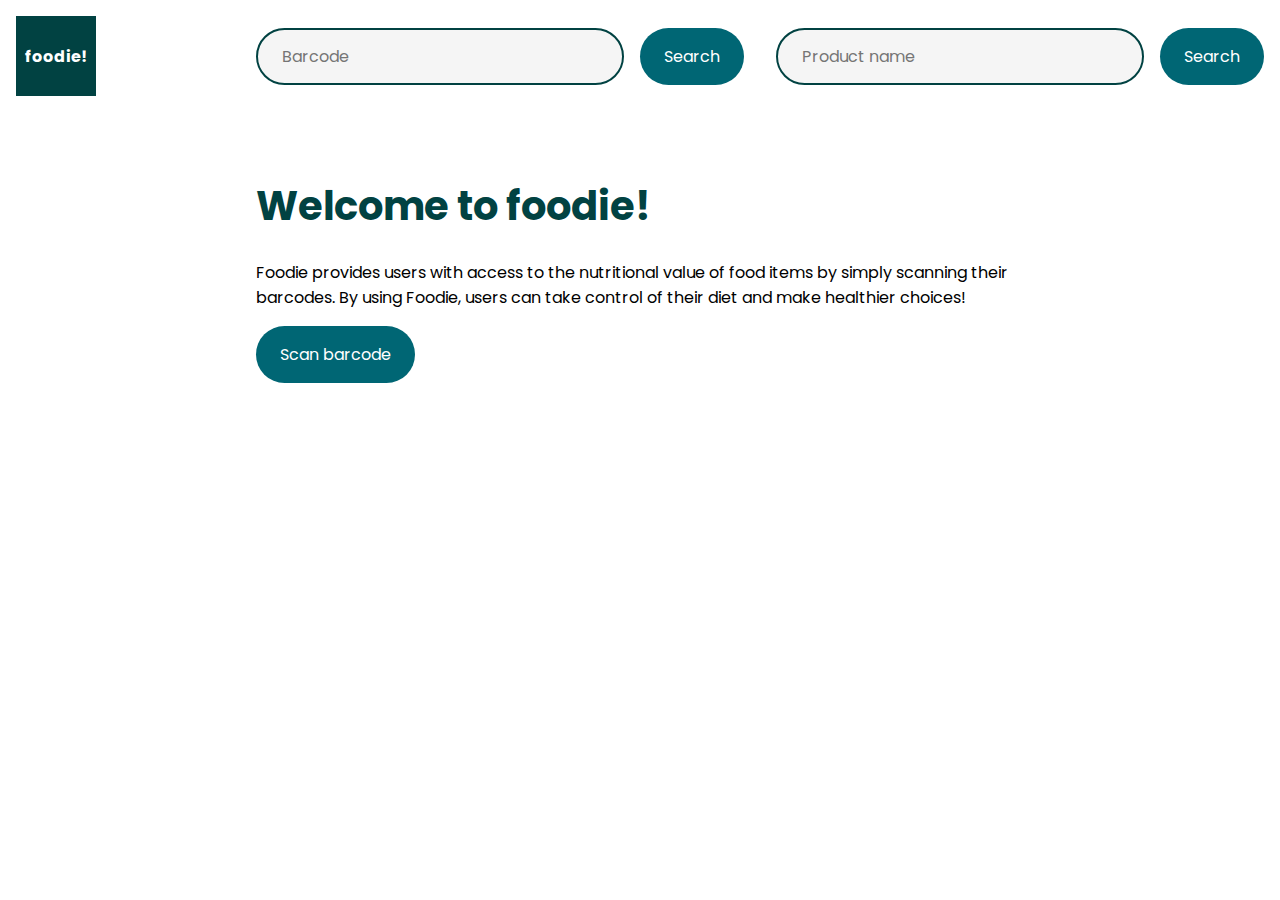
<file: index.html>
<!DOCTYPE html>
<html lang="en">
  <head>
    <meta charset="UTF-8" />
    <meta http-equiv="X-UA-Compatible" content="IE=edge" />
    <meta name="viewport" content="width=device-width, initial-scale=1.0" />
    <title>Foodie</title>
    <link rel="stylesheet" href="./static/css/styles.css" />
  </head>
  <body>
    <header>
      <a class="logo" href="#home">foodie!</a>

      <div>
        <form class="product-form">
          <label class="visibly-hidden" for="barcode">Barcode</label>

          <input id="barcode" class="product-input" type="text" name="barcode" placeholder="Barcode" />

          <button type="submit">Search</button>
        </form>

        <form class="products-form">
          <label class="visibly-hidden" for="product">Product name</label>

          <input id="product" class="products-input" type="text" name="product" placeholder="Product name" />

          <button type="submit">Search</button>
        </form>
      </div>
    </header>

    <main class="app"></main>

    <script src="./static/scripts/lib/routie.min.js"></script>
    <script type="module" src="./static/scripts/app.js"></script>
  </body>
</html>
</file>
<file: static/css/styles.css>
/* Font */

@import url("https://fonts.googleapis.com/css2?family=Poppins:wght@400;700&display=swap");

/* General styles */

:root {
  --white: #fff;
  --black: #000;
  --dark-green: #014242;
  --green: #006674;
  --light-gray: #f5f5f5;
  --medium-gray: #a1a1a1;
}

*,
main {
  box-sizing: border-box;
  margin: 0;
  padding: 0;

  font-family: "Poppins", sans-serif;
}

main {
  max-width: 48rem;
  margin: 4rem auto;
}

li {
  list-style-type: none;
}

h1 {
  margin-bottom: 1.5rem;

  font-size: 2.5rem;
  font-weight: 700;

  color: var(--dark-green);
}

p {
  margin-bottom: 1rem;

  font-weight: 400;

  color: var(--black);
}

a,
header > div > form > button {
  display: block;

  width: fit-content;
  padding: 1rem 1.5rem;
  border: 0;
  border-radius: 50rem;

  background-color: var(--green);
  color: var(--white);

  text-decoration: none;

  transition: background-color 300ms ease-in-out;
}

a:hover,
header > div > form > button:hover {
  background-color: var(--dark-green);
}

/* Header */

header {
  display: flex;
  align-items: center;
  justify-content: space-between;

  padding: 1rem;
}

.logo {
  display: flex;
  align-items: center;
  justify-content: center;

  width: 5rem;
  height: 5rem;
  padding: 2rem;
  border-radius: 0;

  font-size: 1rem;
  font-weight: 700;

  background-color: var(--dark-green);
  color: white;

  transition: background-color 300ms ease-in-out, color 300ms ease-in-out;
}

.logo:hover {
  background-color: transparent;
  color: var(--dark-green);

  border: 0.125rem solid var(--dark-green);
}

header > div {
  display: flex;
  align-items: center;
  column-gap: 2rem;
}

header > div > form {
  display: flex;
  column-gap: 1rem;
}

header > div > form > input {
  padding: 0.875rem 1.5rem;
  border: 0.125rem solid var(--dark-green);
  border-radius: 50rem;

  font-size: 1rem;

  background-color: var(--light-gray);
}

header > div > form > button {
  display: inline;

  font-size: 1rem;
}

/* Products styles */

.skeletons-wrapper,
main > ul {
  display: grid;
  grid-template-columns: 1fr 1fr 1fr;
  gap: 1rem;
}

main > ul > li {
  aspect-ratio: 1 / 1;

  animation: fadeIn 300ms;
}

main > ul > li > a {
  display: flex;
  flex-direction: column;
  align-items: center;
  row-gap: 1rem;

  width: 100%;
  height: 100%;
  border-radius: 1rem;
}

main > ul > li > a > img {
  width: 10rem;
  height: 10rem;

  aspect-ratio: 1 / 1;
  object-fit: contain;
}

main > ul > li > a > p {
  color: var(--white);
  text-align: center;

  margin-bottom: 0;
}

/* Pagination */

.pagination-wrapper {
  display: flex;
  justify-content: center;
  column-gap: 2rem;

  margin-top: 4rem;
}

/* Skeleton */

.skeleton {
  aspect-ratio: 1 / 1;

  background-color: var(--medium-gray);
  border-radius: 1rem;
}

/* Accessability */

.visibly-hidden {
  position: absolute;
  top: -9999px;
  left: -9999px;
}

/* Responsive styles */

@media only screen and (max-width: 800px) {
  header {
    flex-direction: column;
    align-items: start;
    row-gap: 1rem;
  }

  header > div {
    flex-direction: column;
    row-gap: 1rem;
  }

  main {
    padding: 0 1rem;
  }

  .skeletons-wrapper,
  main > ul {
    grid-template-columns: 1fr 1fr;
  }
}

@media only screen and (max-width: 500px) {
  .skeletons-wrapper,
  main > ul {
    grid-template-columns: 1fr;
  }
}

/* Animations */

@keyframes fadeIn {
  from {
    opacity: 0;
  }

  to {
    opacity: 1;
  }
}
</file>
